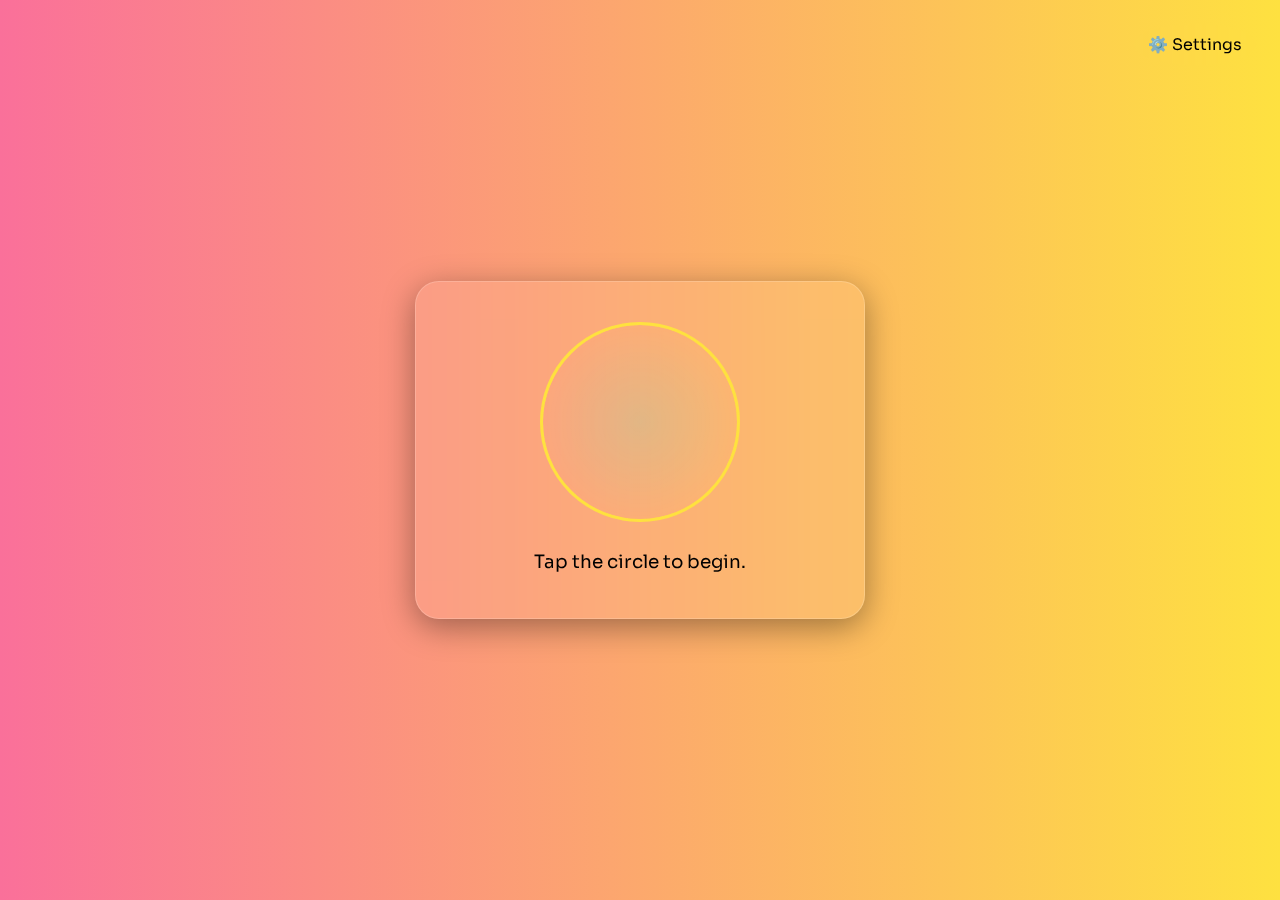
<file: index.html>
<!DOCTYPE html>
<html lang="en">
<head>
    <meta charset="UTF-8">
    <meta name="viewport" content="width=device-width, initial-scale=1.0">
    <title>AI Therapist</title>
    <style>
        /* ------------- RESET & BASE ------------- */
        * {
            box-sizing: border-box;
            margin: 0;
            padding: 0
        }
    
    
        body{
            background-image: linear-gradient(to right, #fa709a 0%, #fee140 100%) !important;
            /*background: #EEAECA !important;
            background: radial-gradient(circle,rgba(238, 174, 202, 1) 0%, rgba(148, 187, 233, 1) 100%) !important;*/
            font-family:'Sora',sans-serif;
            height:100vh;
            display:flex;
            align-items:center;
            justify-content:center;
            color:#ffffff;
            overflow:hidden;
            }

        /* ------------- GLASS CARD ------------- */
        .glass {
            width: clamp(300px, 90vw, 450px);
            padding: 40px 30px;
            border-radius: 24px;
            background: rgba(255 255 255 / .07);
            backdrop-filter: blur(20px);
            border: 1px solid rgba(255 255 255 / .18);
            box-shadow: 0 8px 32px rgba(0 0 0 /.37);
            display: flex;
            flex-direction: column;
            align-items: center;
            gap: 28px;
        }
    
        /* ------------- NEON CIRCLE ------------- */
        #central-circle {
            width: 200px;
            height: 200px;
            border-radius: 50%;
            background: radial-gradient(circle, rgba(0, 255, 255, .1) 0%, transparent 70%);
            border: 3px solid #fee140;
            cursor: pointer;
            position: relative;
            transition: transform .4s cubic-bezier(.17, .67, .83, .67), box-shadow .4s;
            display: flex;
            align-items: center;
            justify-content: center;
        }
    
        #central-circle::after {
            content: '';
            position: absolute;
            width: 100%;
            height: 100%;
            border-radius: 50%;
            border: 2px solid #fee140;
            opacity: .6;
            animation: ripple 2s infinite;
        }
    
        @keyframes ripple {
            0% {
                transform: scale(.95);
                opacity: .6
            }
    
            100% {
                transform: scale(1.4);
                opacity: 0
            }
        }
    
        #central-circle:hover {
            transform: scale(1.08);
            box-shadow: 0 0 30px #fee140, 0 0 60px #fee140;
        }
    
        /* ------------- STATE ANIMATIONS ------------- */
        .listening {
            animation: pulseMic 1.2s ease-in-out infinite;
        }
    
        .speaking {
            animation: spin 2s linear infinite;
        }
    
        @keyframes pulseMic {
    
            0%,
            100% {
                transform: scale(1)
            }
    
            50% {
                transform: scale(1.12);
                box-shadow: 0 0 25px #fee140;
            }
        }
    
        @keyframes spin {
            from {
                transform: rotate(0deg)
            }
    
            to {
                transform: rotate(360deg)
            }
        }
    
        /* ------------- MESSAGES ------------- */
        #message-display {
            font-size: 1.15rem;
            text-align: center;
            color : #000;
            min-height: 28px;
        }
    
        /* ------------- SETTINGS TOGGLE ------------- */
        #settings-toggle {
            position: absolute;
            top: 24px;
            right: 24px;
            padding: 10px 14px;
            border-radius: 50%;
            backdrop-filter: blur(10px);
            cursor: pointer;
            transition: background .3s;
            color: #000;
        }
    

    
        /* ------------- SETTINGS PANEL ------------- */
        #settings-panel {
            position: absolute;
            top: 80px;
            right: 24px;
            padding: 20px;
            border-radius: 16px;
            background: rgba(0 0 0 /.45);
            backdrop-filter: blur(16px);
            border: 1px solid rgba(255 255 255 /.15);
            color: #fff;
            display: none;
            flex-direction: column;
            gap: 14px;
            z-index: 10;
        }
    
        #settings-panel.active {
            display: flex
        }
    
        #settings-panel a {
            color: #00ffff;
            text-decoration: none;
            font-size: .9rem;
        }
    </style>
    <link href="https://fonts.googleapis.com/css2?family=Sora:wght@400;600&display=swap" rel="stylesheet">
</head>
<body>

    <div id="bg-animation"></div>

    <div id="settings-toggle">⚙️ Settings</div>

    <div id="settings-panel">
        <p>Settings</p>
        <a id="github-link" href="https://github.com/shaheer04" target="_blank">
            GitHub
        </a>

        <a id="theme-toggle" onclick="updateTheme()">Toggle Theme</a>
    </div>

    <div class="glass">
        <div id="central-circle"></div>
        <div id="message-display">Tap the circle to begin.</div>
    </div>

        <script type="module" src="app.js"></script>
</body>
</html>
</file>
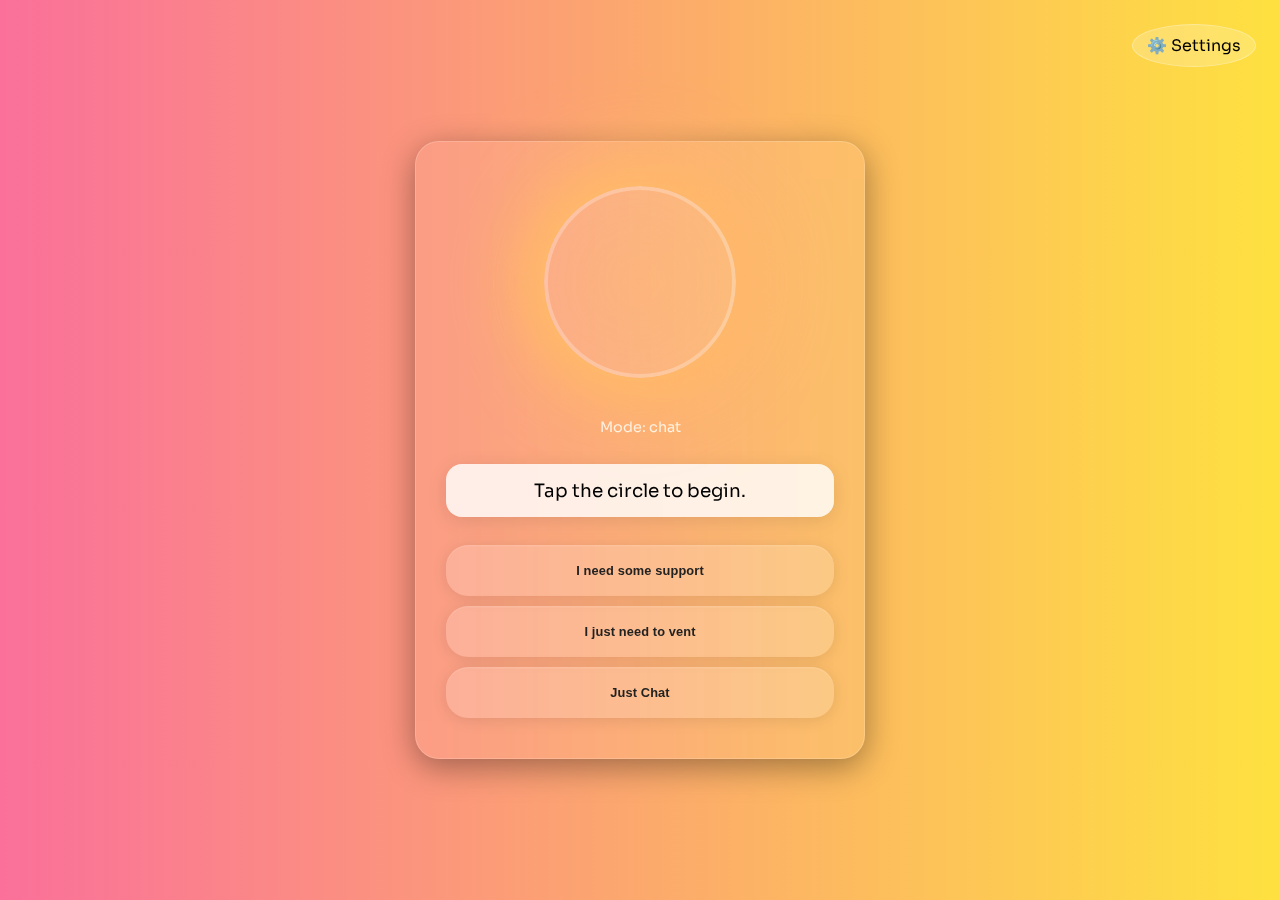
<file: frontend/index.html>
<!DOCTYPE html>
<html lang="en">

<head>
    <meta charset="UTF-8">
    <meta name="viewport" content="width=device-width, initial-scale=1.0">
    <title>AI Therapist</title>
    <link rel="stylesheet" href="index.css">
    <link href="https://fonts.googleapis.com/css2?family=Sora:wght@400;600&display=swap" rel="stylesheet">
</head>

<body>

    <div id="bg-animation"></div>

    <div id="settings-toggle">⚙️ Settings</div>

    <div id="settings-panel">
        <p>Settings</p>
        <a id="github-link" href="https://github.com/shaheer04" target="_blank">
            GitHub
        </a>

        <a id="theme-toggle" onclick="updateTheme()">Toggle Theme</a>
    </div>

    <div class="glass">
        <div id="central-circle"></div>
        <div id="modeLabel" style="font-size:.9rem; color:#fff; margin-top:8px;">
            Mode: Chat
        </div>
        <div id="message-display">Tap the circle to begin.</div>
        <div class="mode-btn-row">
            <button id="careBtn" class="mode-switch-btn">I need some support</button>
            <button id="ventingBtn" class="mode-switch-btn">I just need to vent</button>
            <button id="chatBtn" class="mode-switch-btn">Just Chat</button>
        </div>
    </div>
    <div id="venting-notebook">
        <div class="notebook-page">
            <h2>RantBook</h2>
            <ul id="transcript-list"></ul>
        </div>
        <button id="sendListenBtn">Send to AI</button>
    </div>
    <!-- Styles moved to index.css -->
    </div>

    <script type="module" src="app.js"></script>
</body>

</html>
</file>
<file: frontend/index.css>
/* ------------- RESET & BASE ------------- */
* {
    box-sizing: border-box;
    margin: 0;
    padding: 0;
}

body {
    background-image: linear-gradient(to right, #fa709a 0%, #fee140 100%) !important;
    font-family: 'Sora', sans-serif;
    height: 100vh;
    display: flex;
    align-items: center;
    justify-content: center;
    color: #ffffff;
    overflow: hidden;
    position: relative;
}

/* ------------- GLASS CARD ------------- */
.glass {
    width: clamp(300px, 90vw, 450px);
    padding: 40px 30px;
    border-radius: 24px;
    background: rgba(255, 255, 255, .07);
    backdrop-filter: blur(20px);
    border: 1px solid rgba(255, 255, 255, .18);
    box-shadow: 0 8px 32px rgba(0, 0, 0, .37);
    display: flex;
    flex-direction: column;
    align-items: center;
    gap: 28px;
    position: relative;
    z-index: 2;
}

/* ------------- NEON CIRCLE ------------- */
#central-circle {
    width: 200px;
    height: 200px;
    border-radius: 50%;
    background: radial-gradient(circle, var(--orb-glow-bg, rgba(0, 255, 255, 0.15)) 0%, transparent 70%);
    box-shadow:
        0 0 40px 10px var(--orb-glow),
        0 0 80px 20px var(--orb-glow),
        0 0 0 4px rgba(255, 255, 255, 0.25) inset;
    border: 4px solid var(--orb-glow);
    cursor: pointer;
    position: relative;
    transition: transform .4s cubic-bezier(.17, .67, .83, .67), box-shadow .4s, border-color .4s, background .4s;
    display: flex;
    align-items: center;
    justify-content: center;
    font-size: 1.1rem;
    text-align: center;
    padding: 20px;
    backdrop-filter: blur(5px);
}

/* Extra highlight for listen mode */
#central-circle.listening-highlight {
    box-shadow: 0 0 60px 20px #ffcc00, 0 0 120px 40px #fee140, 0 0 0 8px #fffbe6 inset;
    border-color: #ffcc00;
    animation: listenGlow 1.2s alternate infinite;
}

@keyframes listenGlow {
    0% {
        box-shadow: 0 0 60px 20px #ffcc00, 0 0 120px 40px #fee140, 0 0 0 8px #fffbe6 inset;
    }

    100% {
        box-shadow: 0 0 80px 30px #ffcc00, 0 0 160px 60px #fee140, 0 0 0 12px #fffbe6 inset;
    }
}

#central-circle::after {
    content: '';
    position: absolute;
    width: 100%;
    height: 100%;
    border-radius: 50%;
    border: 2px solid var(--orb-glow);
    opacity: .6;
    animation: ripple 2s infinite;
}

@keyframes ripple {
    0% {
        transform: scale(.95);
        opacity: .6;
    }

    100% {
        transform: scale(1.4);
        opacity: 0;
    }
}

#central-circle:hover {
    transform: scale(1.08);
    box-shadow: 0 0 30px #fee140, 0 0 60px #fee140;
}

/* ------------- STATE ANIMATIONS ------------- */
.listening {
    animation: pulseMic 1.2s ease-in-out infinite;
}

.speaking {
    animation: spin 2s linear infinite;
}

@keyframes pulseMic {

    0%,
    100% {
        transform: scale(1);
    }

    50% {
        transform: scale(1.12);
        box-shadow: 0 0 25px #fee140;
    }
}

@keyframes spin {
    from {
        transform: rotate(0deg);
    }

    to {
        transform: rotate(360deg);
    }
}

/* ------------- MESSAGES ------------- */
#message-display {
    font-size: 1.15rem;
    text-align: center;
    color: #000;
    min-height: 28px;
    background: rgba(255, 255, 255, 0.8);
    padding: 15px 20px;
    border-radius: 16px;
    width: 100%;
    backdrop-filter: blur(10px);
    box-shadow: 0 4px 20px rgba(0, 0, 0, 0.1);
}

/* Notebook text style */
.notebook-text {
    background: #fff9c4;
    border-left: 4px solid #ffb86b;
    padding: 15px;
    border-radius: 0 12px 12px 0;
    font-style: italic;
}

/* ------------- MODE BUTTONS ------------- */
.mode-switch-btn {
    background: rgba(255, 255, 255, 0.18);
    border: none;
    border-radius: 22px;
    padding: 18px 18px;
    color: #222;
    font-size: 0.8rem;
    font-weight: 600;
    cursor: pointer;
    box-shadow: 0 2px 16px 0 rgba(0, 0, 0, 0.10), 0 1.5px 0 0 rgba(255, 255, 255, 0.10) inset;
    letter-spacing: 0.01em;
    outline: none;
    transition: background .22s, box-shadow .22s, color .22s, transform .13s;
    white-space: nowrap;
    width: 100%;
}

.mode-switch-btn:hover,
.mode-switch-btn:focus {
    background: rgba(255, 255, 255, 0.32);
    color: #ff5fa2;
    box-shadow: 0 6px 24px 0 rgba(0, 0, 0, 0.18), 0 2px 0 0 rgba(255, 255, 255, 0.13) inset;
    transform: translateY(-2px) scale(1.07);
}

.mode-btn-row {
    display: flex;
    justify-content: center;
    gap: 10px;
    width: 100%;
    flex-direction: column;
}

/* ------------- SETTINGS TOGGLE ------------- */
#settings-toggle {
    position: absolute;
    top: 24px;
    right: 24px;
    padding: 10px 14px;
    border-radius: 50%;
    backdrop-filter: blur(10px);
    cursor: pointer;
    transition: background .3s;
    color: #000;
    background: rgba(255, 255, 255, 0.2);
    border: 1px solid rgba(255, 255, 255, 0.3);
    z-index: 10;
}

#settings-toggle:hover {
    background: rgba(255, 255, 255, 0.3);
}

/* ------------- SETTINGS PANEL ------------- */
#settings-panel {
    position: absolute;
    top: 80px;
    right: 24px;
    padding: 20px;
    border-radius: 16px;
    background: rgba(0, 0, 0, .45);
    backdrop-filter: blur(16px);
    border: 1px solid rgba(255, 255, 255, .15);
    color: #fff;
    display: none;
    flex-direction: column;
    gap: 14px;
    z-index: 10;
    min-width: 200px;
}

#settings-panel.active {
    display: flex;
}

#settings-panel a {
    color: #00ffff;
    text-decoration: none;
    font-size: .9rem;
}

/* ------------- VENTING NOTEBOOK ------------- */
#venting-notebook {
    position: absolute;
    top: 50%;
    left: 20px;
    transform: translateY(-50%);
    width: 300px;
    padding: 20px;
    background: rgba(255, 255, 255, 0.9);
    border-radius: 16px;
    box-shadow: 0 8px 32px rgba(0, 0, 0, 0.37);
    backdrop-filter: blur(20px);
    display: none;
    flex-direction: column;
    gap: 20px;
    z-index: 5;
    border: 1px solid rgba(255, 255, 255, 0.5);
}

.notebook-page {
    background: #f9f9f9;
    border-radius: 12px;
    padding: 20px;
    position: relative;
    min-height: 200px;
    max-height: 300px;
    overflow-y: auto;
    box-shadow: inset 0 0 10px rgba(0, 0, 0, 0.1);
}

.notebook-page::before {
    content: '';
    position: absolute;
    top: 0;
    bottom: 0;
    left: 30px;
    width: 1px;
    background: #ddd;
    background-image: repeating-linear-gradient(to bottom,
            #ddd,
            #ddd 1px,
            transparent 1px,
            transparent 24px);
}

.notebook-page h2 {
    margin-bottom: 15px;
    color: #333;
    text-align: center;
    border-bottom: 2px solid #ffb86b;
    padding-bottom: 10px;
    font-size: 1.3rem;
}

#transcript-list {
    list-style-type: none;
    padding: 0;
    margin: 0;
}

#transcript-list li {
    margin-bottom: 15px;
    padding: 12px 15px 12px 40px;
    background: rgba(255, 184, 107, 0.1);
    border-radius: 8px;
    border-left: 3px solid #ffb86b;
    font-size: 0.95rem;
    line-height: 1.5;
    color: #333;
    position: relative;
    box-shadow: 0 2px 5px rgba(0, 0, 0, 0.05);
}

#transcript-list li:before {
    content: "❝";
    position: absolute;
    left: 15px;
    top: 10px;
    color: #ffb86b;
    font-size: 1.2rem;
}

/* Send to AI Button */
button#sendListenBtn {
    background: linear-gradient(45deg, #ff6b6b, #ffb86b);
    border: none;
    border-radius: 22px;
    padding: 15px 20px;
    color: white;
    font-size: 0.9rem;
    font-weight: 600;
    cursor: pointer;
    box-shadow: 0 4px 15px rgba(255, 107, 107, 0.3);
    letter-spacing: 0.02em;
    outline: none;
    transition: all 0.3s ease;
    text-transform: uppercase;
    letter-spacing: 1px;
    width: 100%;
    margin-top: 10px;
}

button#sendListenBtn:hover,
button#sendListenBtn:focus {
    transform: translateY(-2px);
    box-shadow: 0 6px 20px rgba(255, 107, 107, 0.4);
}

button#sendListenBtn:active {
    transform: translateY(0);
}

/* ------------- MODE COLORS ------------- */
:root {
    --orb-glow: #ffb86b;
    /* calm pastel orange */
    --orb-glow-bg: rgba(255, 184, 107, 0.18);
    --card-border: #ffb86b;
}

body {
    --orb-glow: #ffb86b;
    --orb-glow-bg: rgba(255, 184, 107, 0.18);
    --card-border: #ffb86b;
}

body[data-mode="listen"] {
    --orb-glow: #ffcc00;
    /* mellow yellow */
    --orb-glow-bg: rgba(255, 204, 0, 0.18);
    --card-border: #ffcc00;
}

body[data-mode="care"] {
    --orb-glow: #ff5fa2;
    /* soft pink */
    --orb-glow-bg: rgba(255, 95, 162, 0.18);
    --card-border: #ff5fa2;
}

/* Responsive adjustments */
@media (max-width: 768px) {
    #venting-notebook {
        width: 250px;
        left: 10px;
        padding: 15px;
    }

    .notebook-page {
        padding: 15px;
    }

    #central-circle {
        width: 180px;
        height: 180px;
    }

    .glass {
        padding: 30px 20px;
    }
}
</file>
